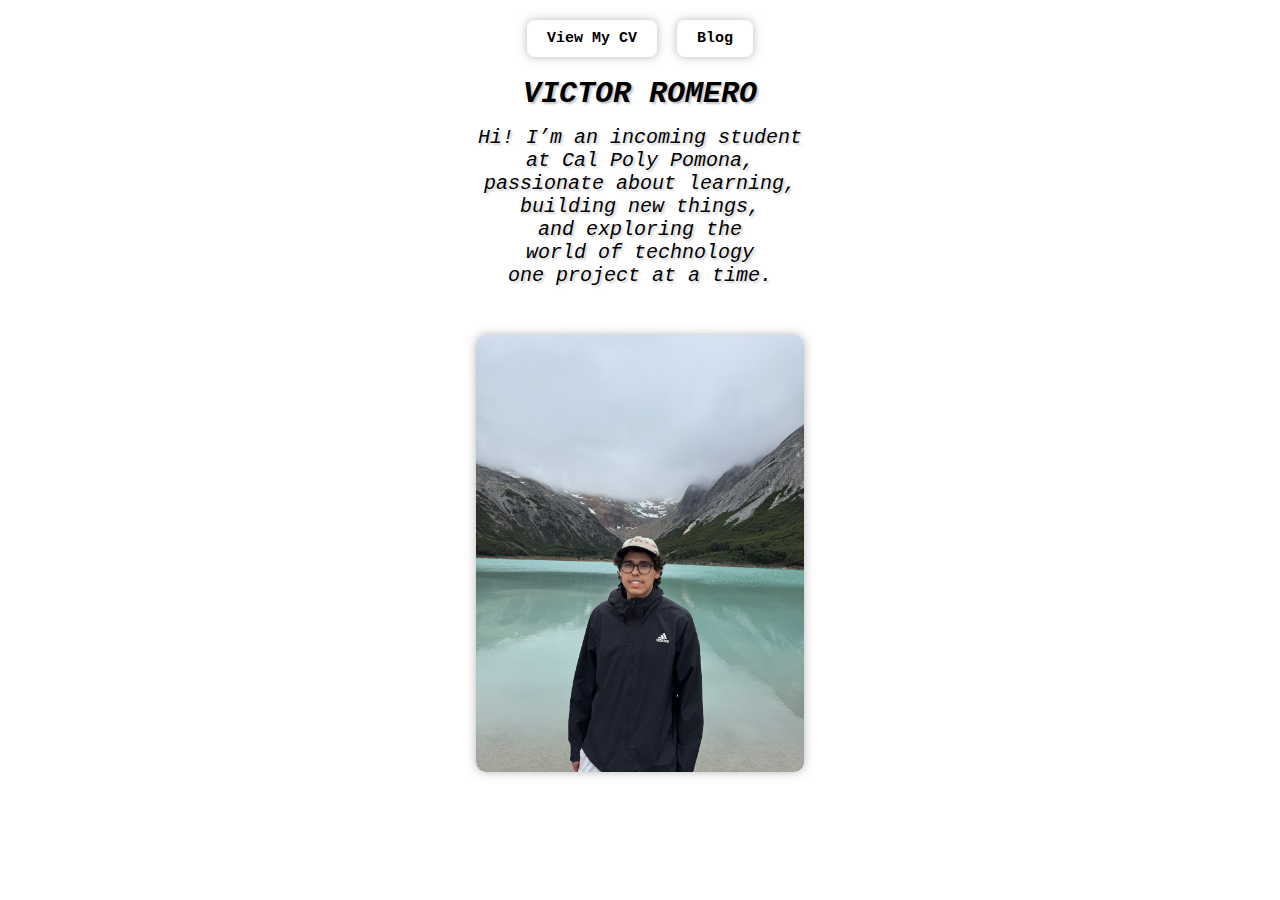
<file: index.html>
<!DOCTYPE html>
<html lang="en">
<head>
  <meta charset="UTF-8">
  <meta name="viewport" content="width=device-width, initial-scale=1.0">
  <title>Document</title>
</head> <link rel="stylesheet" href="style1.css">
<body>
<div class="button-row">
  <div class="button-container">
    <a href="cv.html" class="button">View My CV</a>
  </div>
  <div class="button-container">
    <a href="Blog.html" class="button">Blog</a>
  </div>
</div>
<h1>Victor Romero</h1>

  <p>Hi! I’m an incoming student<br>
at Cal Poly Pomona,<br>
passionate about learning,<br>
building new things,<br>
and exploring the <br>
world of technology<br>
one project at a time.</p>
<img src="victoromerofoto.jpg" alt="victoromerofoto">
</div>
</body>
</html>
</file>
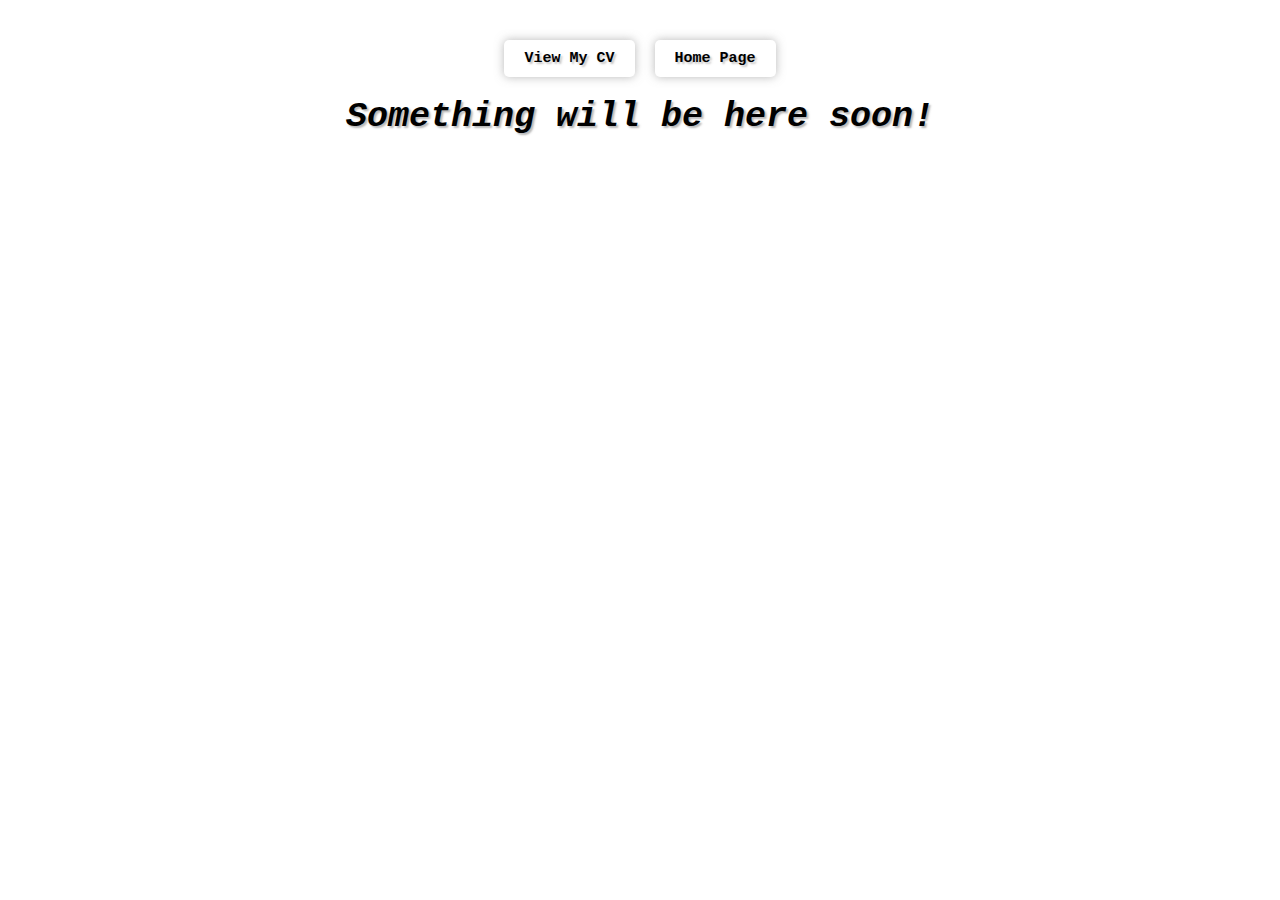
<file: Blog.html>
<!DOCTYPE html> <link rel="stylesheet" href="style3.css">
<body>
<div class="button-container">
    <a href="cv.html" class="button">View My CV</a>
    <a href="index.html" class="button">Home Page</a>
  </div>
  <H1>Something will be here soon!</H1>
</body>
</html>
</file>
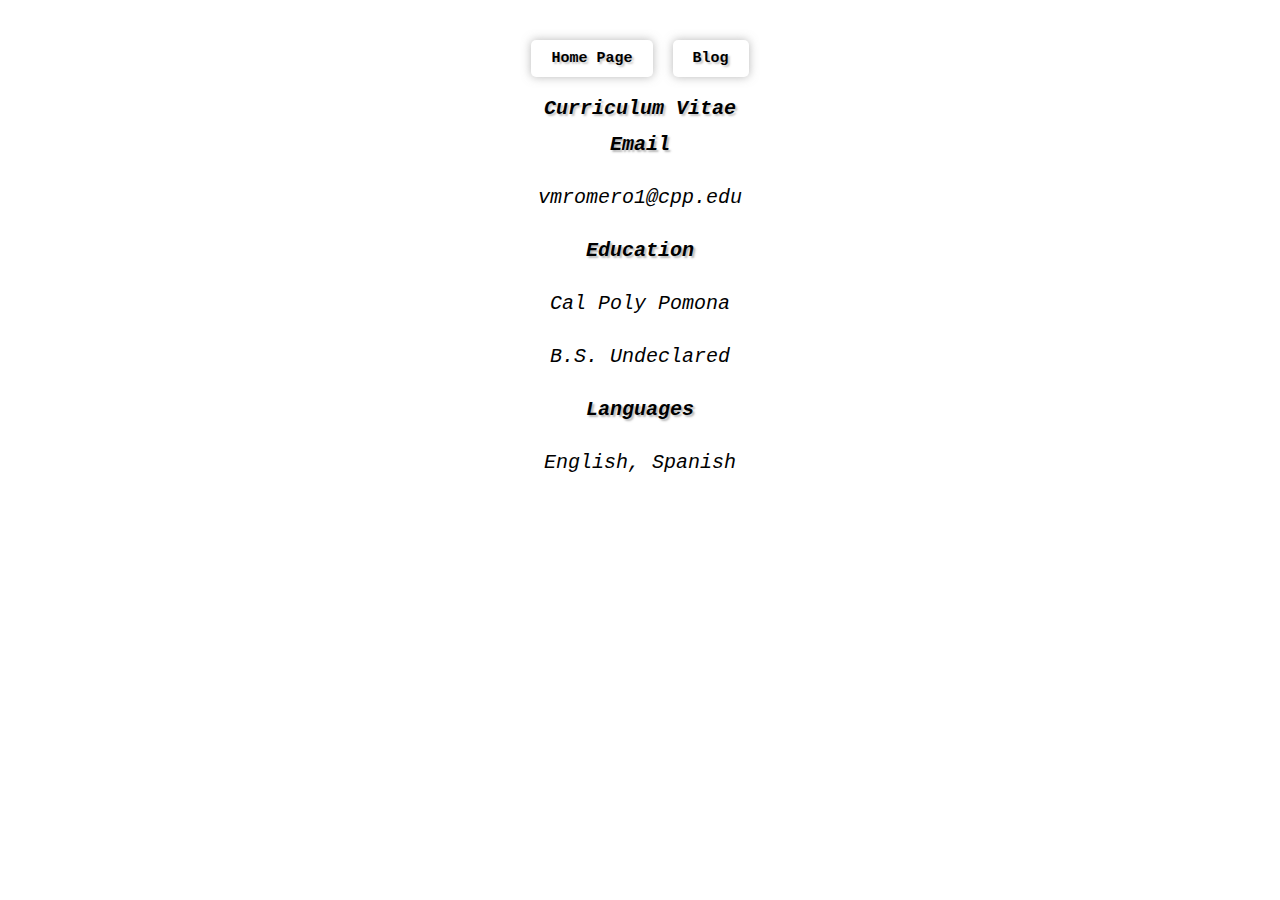
<file: cv.html>
<!DOCTYPE html>
<html lang="en">
<head> <link rel="stylesheet" href="style2.css">
    <meta charset="UTF-8">
    <meta name="viewport" content="width=device-width, initial-scale=1.0">
    <title>Document</title>
</head> 
<body>
    <div class="button-container">
        <a href="index.html" class="button">Home Page</a> 
        <a href="Blog.html" class="button">Blog</a>
    </div>
    <h1>Curriculum Vitae</h1>
    <h2>Email</h2>
    <p>vmromero1@cpp.edu</p>
    <h2>Education</h2>
    <p>Cal Poly Pomona</p>
    <p>B.S. Undeclared</p>
    <H2>Languages</H2>
    <P>English, Spanish</P>
</body>  
</html>
</file>
<file: style1.css>
h1{
    font-family: 'courier new', courier, monospace;
    font-size: 30px;
    font-weight: bold;
    font-style: italic;
    text-align: center;
    text-transform: uppercase;
    text-shadow: 2px 2px 2px rgba(143, 142, 142, 0.5);
    margin: 0 0 0.5em 0;
    padding: 0%;
} p{
    font-family: 'courier new', courier, monospace;
    font-size: 20px;
    font-style: italic;
    text-align: center;
    text-shadow: 2px 2px 2px rgba(163, 163, 163, 0.5);
    margin: 0 0 0.5em 0;
    padding: 0%;
} img{
    width: 328px;
    max-width: 90%;
    height: auto;
    display: block;
    box-shadow: 0 0 10px 0 rgba(107, 107, 107, 0.5);
    border-radius: 10px;
    margin: 3em auto 0 auto;
}

@media screen and (max-width: 480px) {
    img {
        width: 90%;
        display: block;
    }
}

body{
    margin: 0;
    padding: 0;
}
.button {
    display: inline-block;
    text-align: center;
    padding: 10px 20px;
    color: rgb(0, 0, 0);
    text-decoration: none;
    border-radius: 8px;
    margin: 0
    text-shadow: 2px 2px 2px rgba(143, 142, 142, 0.5);
    font-size: 15px;
    font-family: 'courier new', courier, monospace;
    font-weight: bold;
    box-shadow: 0 0 10px 0 rgba(114, 114, 114, 0.5);
    max-width: fit-content;
    
}
.button:hover {
    color: rgb(173, 252, 232);
    text-shadow: 2px 2px 2px rgba(143, 142, 142, 0.5);
}
.button-row {
    display: flex;
    justify-content: center;
    margin-top: 20px;
    gap: 20px;
    margin-bottom: 20px;
}
</file>
<file: style3.css>
body{
    background-color: rgb(255, 255, 255);
    color: rgb(0, 0, 0);
}
h1{
    font-family: 'courier new', courier, monospace;
    font-size: 35px;
    font-style: italic;
    text-align: center;
    text-shadow: 2px 2px 2px rgba(114, 114, 114, 0.5);
    margin: 0 0 1.5em 0;
    padding: 0%;
} .button {
        display: inline-block;
        text-align: center;
        padding: 10px 20px;
        color: rgb(0, 0, 0);
        text-decoration: none;
        border-radius: 5px;
        margin-top: 20px;
        text-shadow: 2px 2px 2px rgba(143, 142, 142, 0.5);
        font-size: 15px;
        font-family: 'courier new', courier, monospace;
        font-weight: bold;
        box-shadow: 0 0 10px 0 rgba(114, 114, 114, 0.5);
        cursor: pointer;
    }.button:hover {
        color: rgb(173, 252, 232);
        text-shadow: 2px 2px 2px rgba(143, 142, 142, 0.5);
    }
    .button-container {
        display: flex;
        justify-content: center;
        margin-top: 20px;
        gap: 20px;
        margin-bottom: 20px;
    }
</file>
<file: style2.css>
body{
    background-color: rgb(255, 255, 255);
    color: rgb(0, 0, 0);
} p{
    color: rgb(0, 0, 0);
    font-size: 20px;
    font-style: italic;
    text-align: center;
    text-shadow: 2px 2px 2px rgb(255, 255, 255);
    margin: 0 0 1.5em 0;
    padding: 0%;
    font-family: 'courier new', courier, monospace;
} h1{
    font-family: 'courier new', courier, monospace;
    font-size: 20px;
    font-style: italic;
    text-align: center;
    text-shadow: 2px 2px 2px rgba(143, 142, 142, 0.5);
    padding: 0%;

} h2{
    font-family: 'courier new', courier, monospace;
    font-size: 20px;
    font-style: italic;
    text-align: center;
    text-shadow: 2px 2px 2px rgba(114, 114, 114, 0.5);
    margin: 0 0 1.5em 0;
    padding: 0%;
}
.button {
    display: inline-block;
    text-align: center;
    padding: 10px 20px;
    color: rgb(0, 0, 0);
    text-decoration: none;
    border-radius: 5px;
    margin-top: 20px;
    text-shadow: 2px 2px 2px rgba(143, 142, 142, 0.5);
    font-size: 15px;
    font-family: 'courier new', courier, monospace;
    font-weight: bold;
    box-shadow: 0 0 10px 0 rgba(114, 114, 114, 0.5);
    cursor: pointer;
}.button:hover {
    color: rgb(173, 252, 232);
    text-shadow: 2px 2px 2px rgba(143, 142, 142, 0.5);
}
.button-container {
    display: flex;
    justify-content: center;
    margin-top: 20px;
    gap: 20px;
    margin-bottom: 20px;
}
</file>
